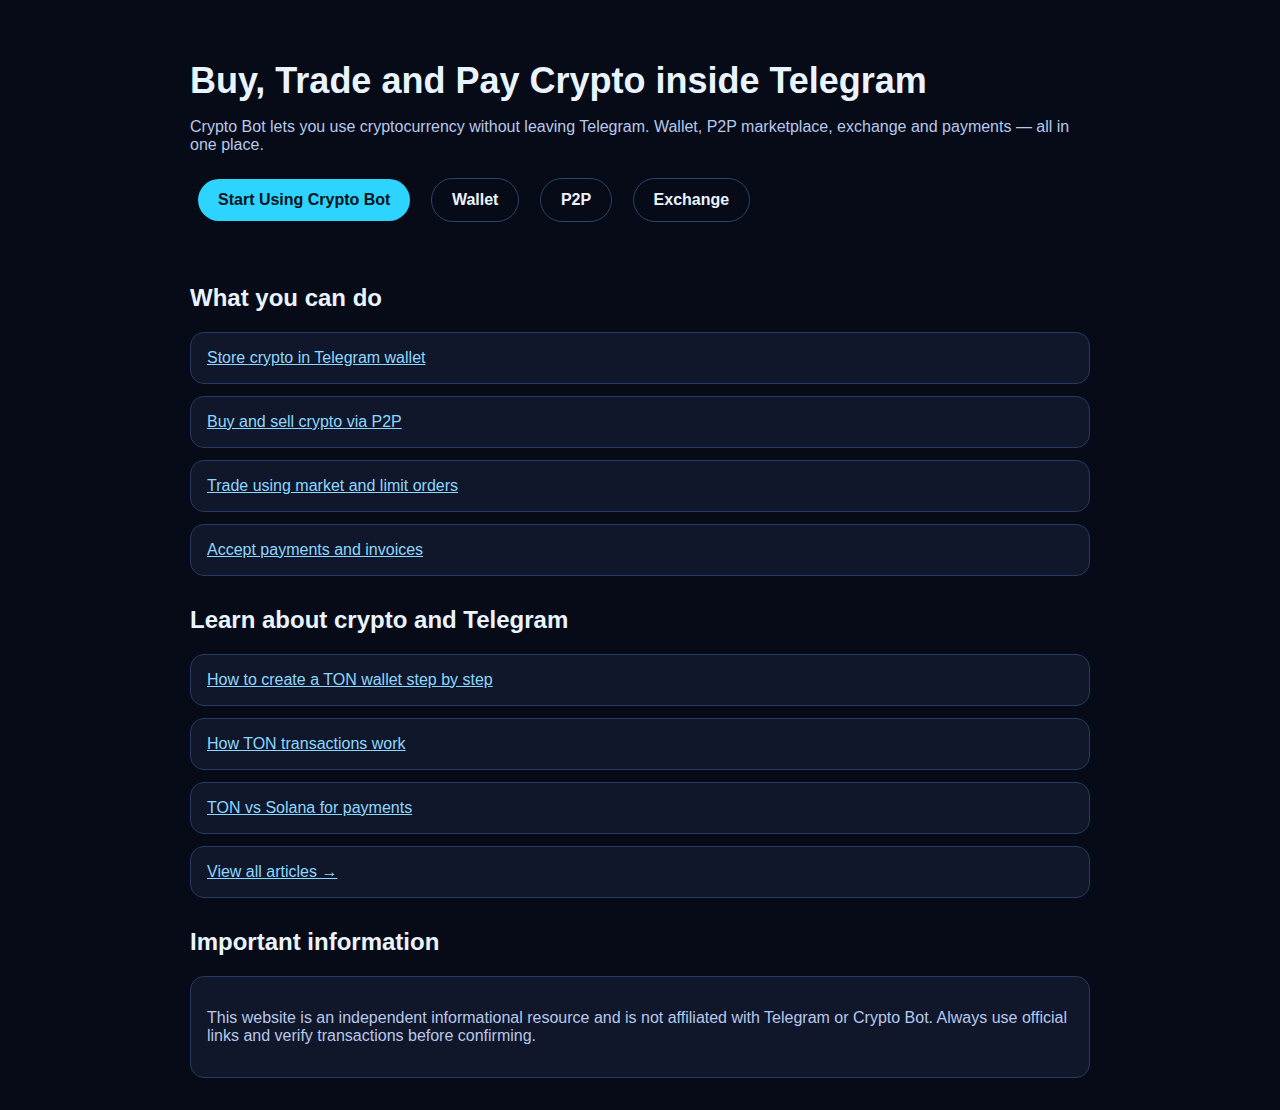
<file: amp.html>
<!doctype html>
<html ⚡ lang="en">
<head>
<meta charset="utf-8">

<title>Crypto Bot — Buy, Trade and Pay Crypto in Telegram</title>

<link rel="canonical" href="https://www.cryptobot.ltd/">

<meta name="viewport" content="width=device-width,minimum-scale=1,initial-scale=1">
<meta name="description" content="Use Crypto Bot in Telegram to buy, sell, trade and pay with crypto. Wallet, P2P, exchange and payments in one place.">

<meta name="robots" content="index,follow,max-image-preview:large">
<meta name="theme-color" content="#0a0f1f">

<script async src="https://cdn.ampproject.org/v0.js"></script>

<style amp-boilerplate>
body{-webkit-animation:-amp-start 8s steps(1,end) 0s 1 normal both;-moz-animation:-amp-start 8s steps(1,end) 0s 1 normal both;-ms-animation:-amp-start 8s steps(1,end) 0s 1 normal both;animation:-amp-start 8s steps(1,end) 0s 1 normal both}
@keyframes -amp-start{from{visibility:hidden}to{visibility:visible}}
</style>

<noscript>
<style amp-boilerplate>
body{-webkit-animation:none;-moz-animation:none;-ms-animation:none;animation:none}
</style>
</noscript>

<style amp-custom>
body{font-family:Arial;background:#070b18;color:#eaf4ff;margin:0}
.container{max-width:900px;margin:0 auto;padding:20px}
.hero{padding:24px 0}
h1{font-size:36px;margin:16px 0}
p{color:#b8c8ea}
.btn{display:inline-block;margin:8px;padding:12px 20px;border-radius:28px;text-decoration:none;font-weight:700}
.btn-main{background:#2dd4ff;color:#031320}
.btn-ghost{border:1px solid #2b436f;color:#eaf4ff}
.card{background:#10172b;border:1px solid #263b63;border-radius:14px;padding:16px;margin:12px 0}
.section-title{margin-top:30px}
a{color:#8dd8ff}
</style>

<!-- FAQ SCHEMA -->
<script type="application/ld+json">
{
 "@context": "https://schema.org",
 "@type": "FAQPage",
 "mainEntity": [
  {
   "@type": "Question",
   "name": "What is Crypto Bot?",
   "acceptedAnswer": {
    "@type": "Answer",
    "text": "Crypto Bot is a Telegram-based platform that allows users to store, trade, and send cryptocurrency directly in chat."
   }
  },
  {
   "@type": "Question",
   "name": "Can I buy crypto using P2P?",
   "acceptedAnswer": {
    "@type": "Answer",
    "text": "Yes, users can buy and sell crypto through P2P marketplace using different payment methods."
   }
  },
  {
   "@type": "Question",
   "name": "Is Crypto Bot beginner friendly?",
   "acceptedAnswer": {
    "@type": "Answer",
    "text": "Yes, it is designed to be simple and accessible directly inside Telegram."
   }
  }
 ]
}
</script>

</head>

<body>

<main class="container">

<section class="hero">
<amp-img src="https://www.cryptobot.ltd/cryptobot.jpg" width="72" height="72" layout="fixed" alt="Crypto Bot logo"></amp-img>

<h1>Buy, Trade and Pay Crypto inside Telegram</h1>

<p>
Crypto Bot lets you use cryptocurrency without leaving Telegram.
Wallet, P2P marketplace, exchange and payments — all in one place.
</p>

<a class="btn btn-main" href="https://bit.ly/4jo0oou">Start Using Crypto Bot</a>

<a class="btn btn-ghost" href="/wallet.html">Wallet</a>
<a class="btn btn-ghost" href="/p2p.html">P2P</a>
<a class="btn btn-ghost" href="/exchange.html">Exchange</a>

</section>

<!-- FEATURES -->

<section>
<h2 class="section-title">What you can do</h2>

<div class="card">
<a href="/wallet.html">Store crypto in Telegram wallet</a>
</div>

<div class="card">
<a href="/p2p.html">Buy and sell crypto via P2P</a>
</div>

<div class="card">
<a href="/exchange.html">Trade using market and limit orders</a>
</div>

<div class="card">
<a href="/crypto-pay.html">Accept payments and invoices</a>
</div>

</section>

<!-- BLOG SEO BLOCK -->

<section>
<h2 class="section-title">Learn about crypto and Telegram</h2>

<div class="card">
<a href="/blog/how-to-create-a-ton-wallet-step-by-step">
How to create a TON wallet step by step
</a>
</div>

<div class="card">
<a href="/blog/how-ton-transactions-work-a-comprehensive-guide">
How TON transactions work
</a>
</div>

<div class="card">
<a href="/blog/ton-vs-solana-for-payments-which-is-better">
TON vs Solana for payments
</a>
</div>

<div class="card">
<a href="/blog">
View all articles →
</a>
</div>

</section>

<!-- TRUST -->

<section>
<h2 class="section-title">Important information</h2>

<div class="card">
<p>
This website is an independent informational resource and is not affiliated with Telegram or Crypto Bot.
Always use official links and verify transactions before confirming.
</p>
</div>

</section>

</main>

</body>
</html>
</file>
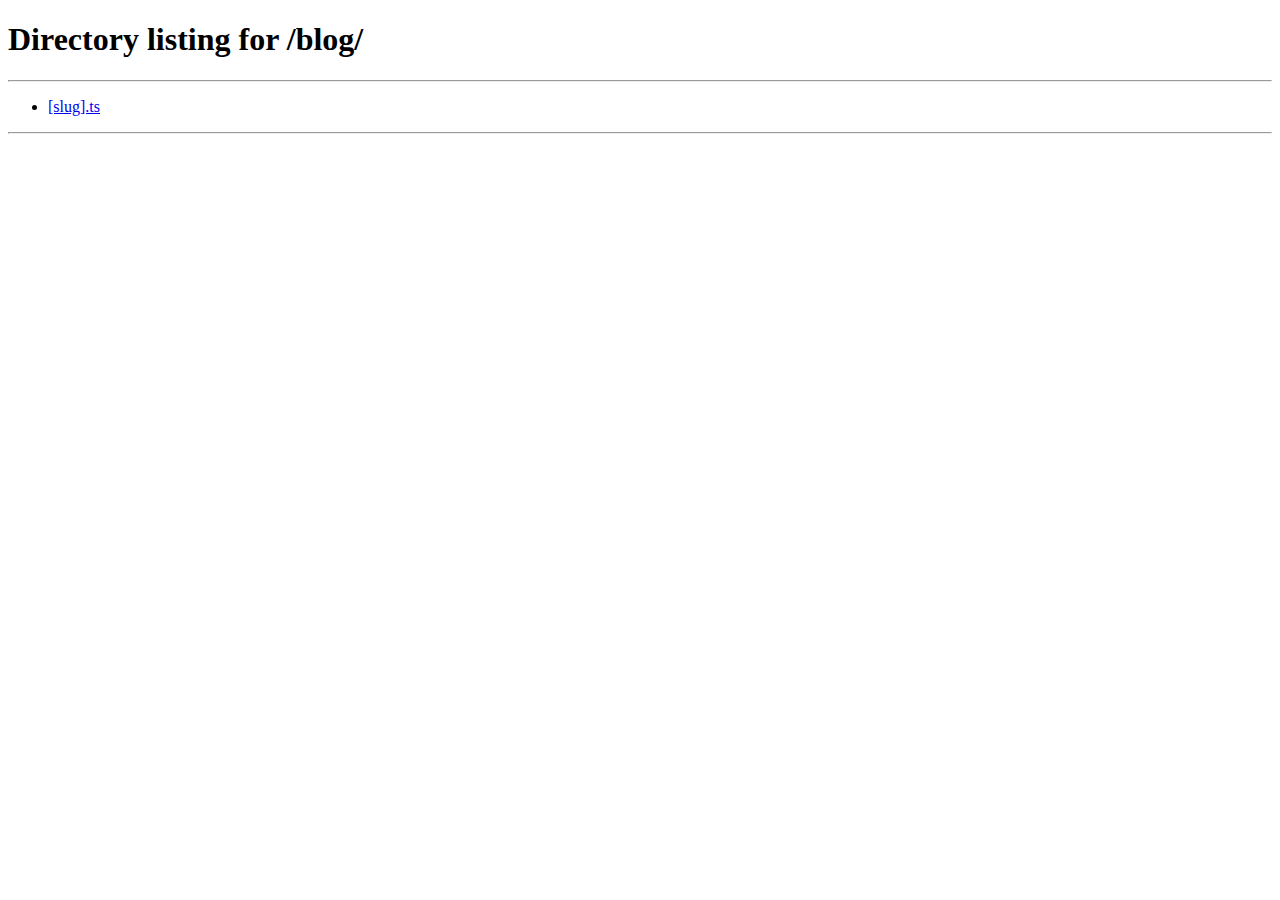
<file: blog.html>
<!DOCTYPE html>
<html lang="en">
<head>
  <meta charset="UTF-8">
  <title>Crypto Bot Blog</title>
  <meta name="description" content="Crypto Bot Blog about TON, Telegram bots, and crypto payments.">
  <meta name="robots" content="noindex,follow">
  <link rel="canonical" href="https://www.cryptobot.ltd/blog">
  <meta http-equiv="refresh" content="0; url=/blog">
  <link rel="stylesheet" href="/styles.css">
</head>
<body>
  <main style="padding:40px; text-align:center;">
    <h1>Crypto Bot Blog</h1>
    <p>Redirecting to the blog…</p>
    <p><a href="/blog">Continue to /blog</a></p>
  </main>
</body>
</html>
</file>
<file: styles.css>
:root {
            --primary-color: #00b8e6;
            --secondary-color: #0099cc;
            --text-color: #333;
            --bg-color: #f5f8fa;
            --white: #ffffff;
        }

        * {
            margin: 0;
            padding: 0;
            box-sizing: border-box;
            font-family: 'Segoe UI', Tahoma, Geneva, Verdana, sans-serif;
        }

        body {
            background-color: var(--bg-color);
            color: var(--text-color);
            line-height: 1.6;
        }

        .container {
            max-width: 1200px;
            margin: 0 auto;
            padding: 0 20px;
        }

        header {
            background: linear-gradient(135deg, var(--primary-color), var(--secondary-color));
            color: var(--white);
            padding: 20px 0;
            box-shadow: 0 2px 10px rgba(0, 0, 0, 0.1);
        }

        .header-content {
            display: flex;
            justify-content: space-between;
            align-items: center;
        }

        .logo {
            display: flex;
            align-items: center;
        }

        .logo img {
            height: 50px;
            margin-right: 10px;
        }

        .logo h1 {
            font-size: 28px;
            font-weight: 600;
        }

        nav ul {
            display: flex;
            list-style: none;
        }

        nav ul li {
            margin-left: 20px;
        }

        nav ul li a {
            color: var(--white);
            text-decoration: none;
            font-weight: 500;
            transition: opacity 0.3s;
        }

        nav ul li a:hover {
            opacity: 0.8;
        }

        .lang-switcher {
            display: flex;
            align-items: center;
            margin-left: 25px;
        }

        .lang-btn {
            background: transparent;
            border: 1px solid white;
            color: white;
            padding: 5px 10px;
            margin: 0 5px;
            border-radius: 5px;
            cursor: pointer;
            transition: all 0.3s;
        }

        .lang-btn:hover {
            background: rgba(255, 255, 255, 0.2);
        }

        .lang-btn.active {
            background: white;
            color: var(--primary-color);
        }

        .hero {
            background: linear-gradient(rgba(0, 184, 230, 0.8), rgba(0, 153, 204, 0.8)), url('https://cryptobot.ltd/Crypto_Bot.png') center/cover;
            padding: 100px 0;
            text-align: center;
            color: var(--white);
        }

        .hero h2 {
            font-size: 48px;
            margin-bottom: 20px;
        }

        .hero p {
            font-size: 20px;
            max-width: 800px;
            margin: 0 auto 40px;
        }

        .btn {
            display: inline-block;
            background-color: var(--white);
            color: var(--primary-color);
            padding: 12px 30px;
            border-radius: 50px;
            text-decoration: none;
            font-weight: 600;
            transition: all 0.3s;
            box-shadow: 0 4px 10px rgba(0, 0, 0, 0.1);
            margin: 10px;
        }

        .btn:hover {
            transform: translateY(-2px);
            box-shadow: 0 6px 15px rgba(0, 0, 0, 0.15);
        }

        .btn-outline {
            background-color: transparent;
            border: 2px solid var(--white);
            color: var(--white);
        }

        .btn-outline:hover {
            background-color: var(--white);
            color: var(--primary-color);
        }

        .features {
            padding: 80px 0;
        }

        .section-title {
            text-align: center;
            margin-bottom: 60px;
        }

        .section-title h3 {
            font-size: 36px;
            color: var(--primary-color);
        }

        .feature-grid {
            display: grid;
            grid-template-columns: repeat(auto-fit, minmax(300px, 1fr));
            gap: 30px;
        }

        .feature-card {
            background-color: var(--white);
            border-radius: 15px;
            padding: 30px;
            box-shadow: 0 5px 15px rgba(0, 0, 0, 0.05);
            transition: transform 0.3s;
        }

        .feature-card:hover {
            transform: translateY(-5px);
        }

        .feature-icon {
            font-size: 36px;
            color: var(--primary-color);
            margin-bottom: 20px;
        }

        .feature-card h4 {
            font-size: 22px;
            margin-bottom: 15px;
        }

        .cta {
            background: linear-gradient(135deg, var(--primary-color), var(--secondary-color));
            padding: 80px 0;
            text-align: center;
            color: var(--white);
        }

        .cta h3 {
            font-size: 36px;
            margin-bottom: 20px;
        }

        .cta p {
            font-size: 18px;
            max-width: 700px;
            margin: 0 auto 40px;
        }

        .social {
            padding: 60px 0;
            background-color: var(--white);
        }

        .social-grid {
            display: flex;
            justify-content: center;
            gap: 30px;
        }

        .social-item {
            background-color: var(--bg-color);
            border-radius: 15px;
            padding: 20px;
            text-align: center;
            width: 200px;
            transition: all 0.3s;
        }

        .social-item:hover {
            transform: translateY(-5px);
            box-shadow: 0 5px 15px rgba(0, 0, 0, 0.1);
        }

        .social-icon {
            font-size: 36px;
            color: var(--primary-color);
            margin-bottom: 15px;
        }

        .social-item a {
            color: var(--text-color);
            text-decoration: none;
            font-weight: 500;
        }

        footer {
            background-color: var(--text-color);
            color: var(--white);
            padding: 30px 0;
</file>
